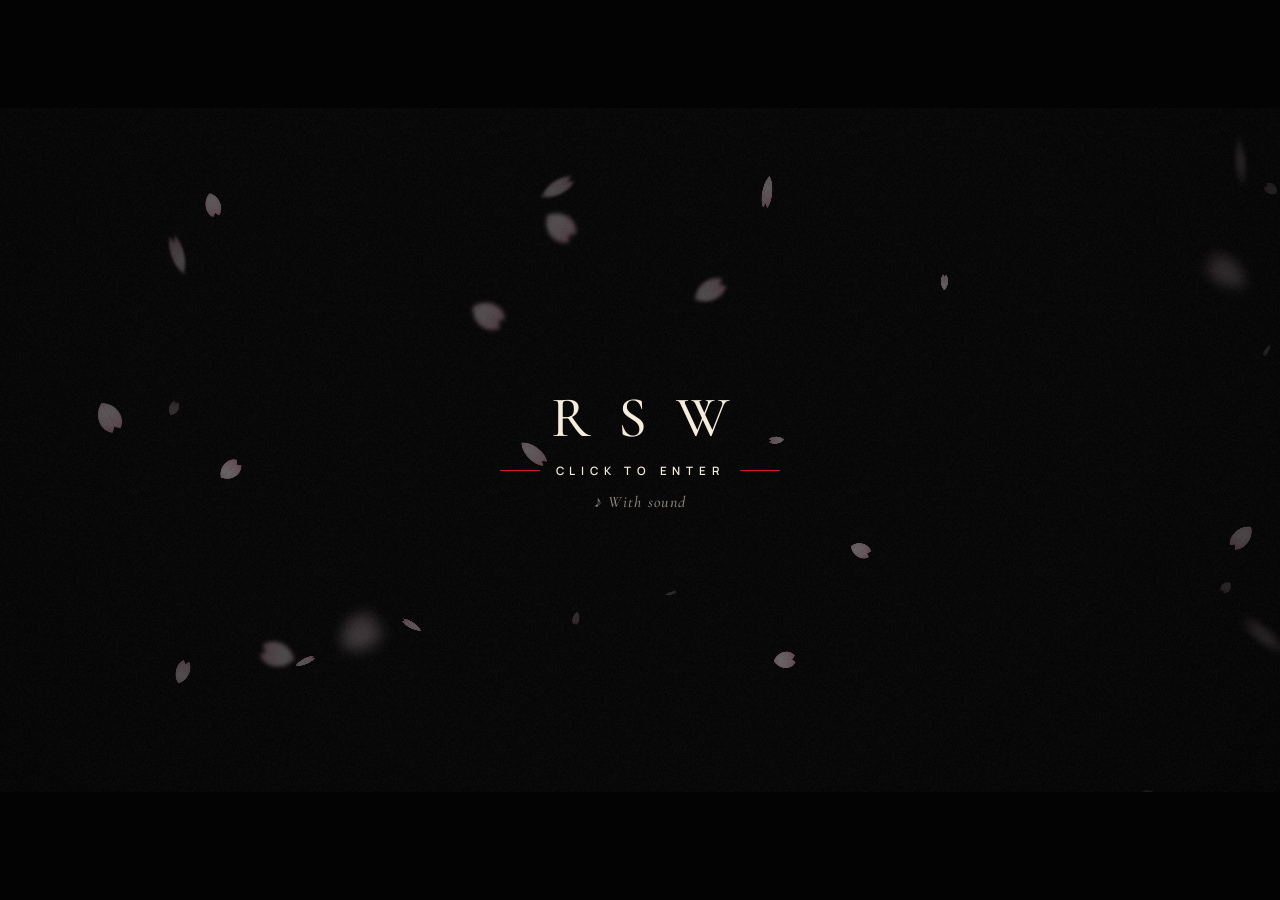
<file: index.html>
<!doctype html>
<html lang="en">
<head>
  <meta charset="utf-8">
  <meta name="viewport" content="width=device-width, initial-scale=1, viewport-fit=cover">
  <!-- Designed dark in its own colours: a phone's forced dark mode mustn't repaint it -->
  <meta name="color-scheme" content="dark only">
  <meta name="theme-color" content="#070606">
  <title>RSW · Coming Soon</title>
  <meta name="description" content="Real Saiyan Wellness. The awakening begins soon.">
  <meta property="og:title" content="RSW · Coming Soon">
  <meta property="og:description" content="Real Saiyan Wellness. The awakening begins soon.">
  <link rel="icon" href="favicon.svg" type="image/svg+xml">
  <!-- Test link: keep search engines out. Remove when it goes on the real domain. -->
  <meta name="robots" content="noindex">

  <link rel="preconnect" href="https://fonts.googleapis.com">
  <link rel="preconnect" href="https://fonts.gstatic.com" crossorigin>
  <!-- Cormorant Garamond for the line, Manrope for the small print -->
  <link rel="stylesheet" href="https://fonts.googleapis.com/css2?family=Cormorant+Garamond:ital,wght@0,500;1,500&family=Manrope:wght@500;600&display=swap">
  <!-- Only the letters the page uses: 近日公開 on the seal, 円相 力 一 on the shot labels; અમદાવાદ and શિસ્ત in Gujarati.
       A letter missing here falls back to another font. -->
  <link rel="stylesheet" href="https://fonts.googleapis.com/css2?family=Shippori+Mincho+B1:wght@800&text=%E8%BF%91%E6%97%A5%E5%85%AC%E9%96%8B%E5%86%86%E7%9B%B8%E5%8A%9B%E4%B8%80&display=swap">
  <link rel="stylesheet" href="https://fonts.googleapis.com/css2?family=Noto+Serif+Gujarati:wght@500&text=%E0%AA%85%E0%AA%AE%E0%AA%A6%E0%AA%BE%E0%AA%B5%E0%AA%B6%E0%AA%BF%E0%AA%B8%E0%AB%8D%E0%AA%A4&display=swap">
  <!-- ?v= makes a phone fetch the new file after an update instead of a cached one: change it whenever these files change -->
  <link rel="stylesheet" href="styles.css?v=12">
  <!-- The soundtrack first: ink.js cues it -->
  <script src="music.js?v=10" defer></script>
  <script src="ink.js?v=14" defer></script>
</head>
<body>
  <h1 class="sr-only">RSW, Real Saiyan Wellness: the awakening begins soon. Coming soon.</h1>

  <main class="scene" aria-hidden="true">
    <div class="push">
      <div class="spot"></div>
      <div class="beat"></div>
      <canvas class="petals-back"></canvas>
      <canvas class="ink"></canvas>
      <div class="seal"><span>近日</span><span>公開</span></div>
      <!-- ink.js swaps these words for each shot -->
      <div class="copy">
        <p class="label"></p>
        <p class="line">The awakening begins soon.</p>
        <p class="soon">Coming soon</p>
      </div>
      <p class="presents">Real Saiyan Wellness <em>presents</em></p>
    </div>
    <canvas class="petals-front"></canvas>
    <div class="vignette"></div>
    <div class="grain"></div>
    <div class="bars"></div>
  </main>

  <header class="ui ui-top">
    <p class="brand">Real Saiyan Wellness</p>
    <button class="sound" type="button" aria-pressed="false">Sound <b>off</b></button>
  </header>
  <footer class="ui ui-bottom">
    <p class="place">Ahmedabad · <span lang="gu">અમદાવાદ</span></p>
    <button class="replay" type="button"><span aria-hidden="true">↻</span> Replay</button>
  </footer>

  <!-- Shown when the browser won't play sound before a tap: the tap starts the teaser and its music together -->
  <button class="gate" type="button" hidden>
    <span class="gate-mark">RSW</span>
    <span class="gate-cta"><span><span class="touch">Tap</span><span class="mouse">Click</span> to enter</span></span>
    <span class="gate-note"><span aria-hidden="true">♪</span> With sound</span>
  </button>

  <!-- Rough edges for the seal, like ink pressed from a stone stamp -->
  <svg width="0" height="0" aria-hidden="true" style="position: absolute">
    <filter id="stone"><feTurbulence type="fractalNoise" baseFrequency="0.75" numOctaves="2" seed="3"/><feDisplacementMap in="SourceGraphic" scale="3.5"/></filter>
  </svg>
</body>
</html>
</file>
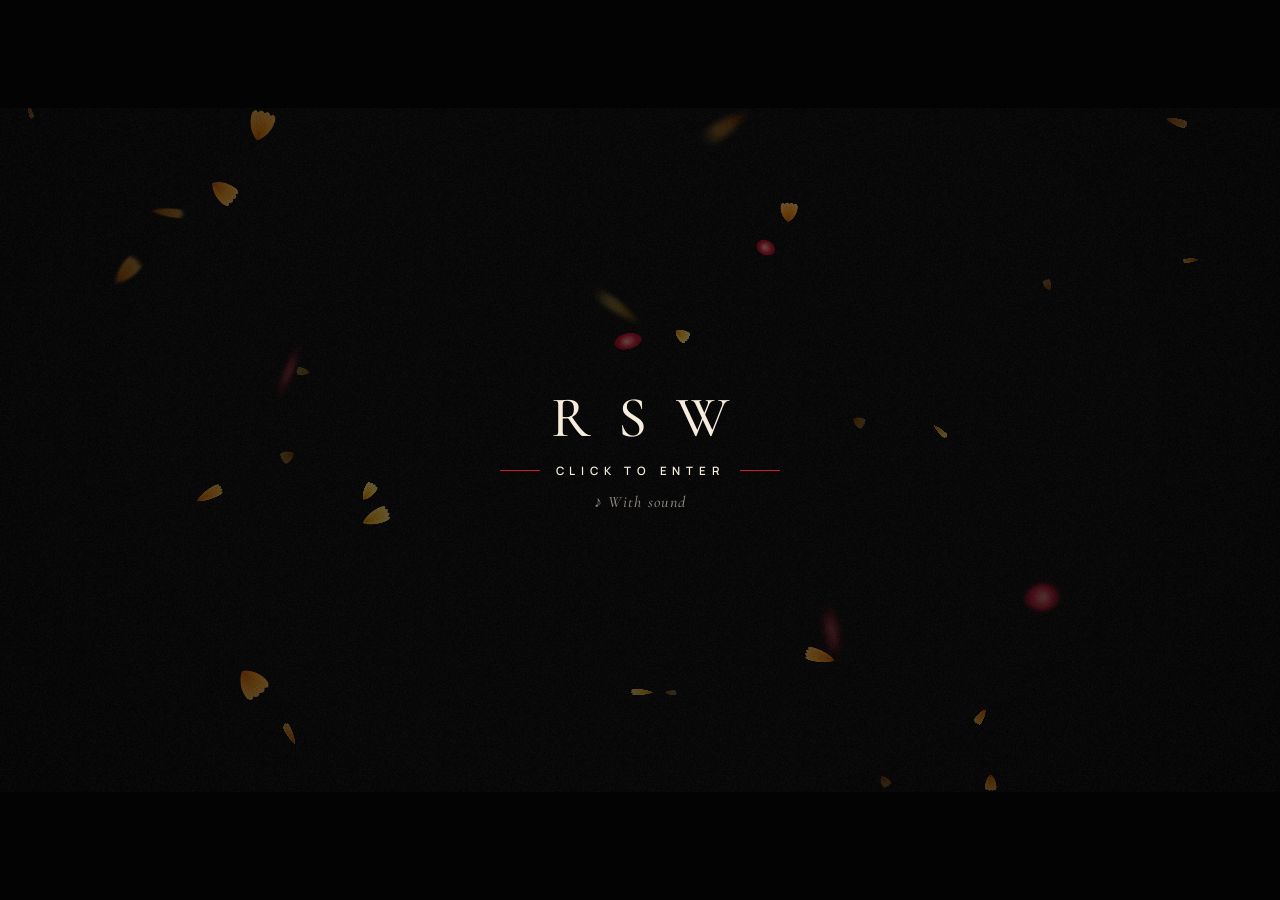
<file: india/index.html>
<!doctype html>
<html lang="en">
<head>
  <meta charset="utf-8">
  <meta name="viewport" content="width=device-width, initial-scale=1, viewport-fit=cover">
  <!-- Designed dark in its own colours: a phone's forced dark mode mustn't repaint it -->
  <meta name="color-scheme" content="dark only">
  <meta name="theme-color" content="#070606">
  <title>RSW · Coming Soon</title>
  <meta name="description" content="Real Saiyan Wellness. The awakening begins soon.">
  <meta property="og:title" content="RSW · Coming Soon">
  <meta property="og:description" content="Real Saiyan Wellness. The awakening begins soon.">
  <link rel="icon" href="../favicon.svg" type="image/svg+xml">
  <!-- Test link: keep search engines out. Remove when it goes on the real domain. -->
  <meta name="robots" content="noindex">

  <link rel="preconnect" href="https://fonts.googleapis.com">
  <link rel="preconnect" href="https://fonts.gstatic.com" crossorigin>
  <!-- Cormorant Garamond for the line, Manrope for the small print -->
  <link rel="stylesheet" href="https://fonts.googleapis.com/css2?family=Cormorant+Garamond:ital,wght@0,500;1,500&family=Manrope:wght@500;600&display=swap">
  <!-- India: Shrikhand for the Gujarati word and the stamp, Yatra One for the Hindi, Noto Serif for the
       small Gujarati and Hindi labels. Google serves each script's part only where it's used. -->
  <link rel="stylesheet" href="https://fonts.googleapis.com/css2?family=Shrikhand&family=Yatra+One&family=Noto+Serif+Gujarati:wght@500;700&family=Noto+Serif+Devanagari:wght@500;700&display=swap">
  <!-- ?v= makes a phone fetch the new file after an update instead of a cached one: change it whenever these files change -->
  <link rel="stylesheet" href="../styles.css?v=12">
  <link rel="stylesheet" href="india.css?v=4">
  <!-- The soundtrack first: ink.js cues it -->
  <script src="music.js?v=5" defer></script>
  <script src="ink.js?v=8" defer></script>
</head>
<body>
  <h1 class="sr-only">RSW, Real Saiyan Wellness: the awakening begins soon. Coming soon.</h1>

  <main class="scene" aria-hidden="true">
    <div class="push">
      <div class="spot"></div>
      <div class="beat"></div>
      <canvas class="petals-back"></canvas>
      <canvas class="ink"></canvas>
      <div class="seal" lang="gu"><span>ટૂંક</span><span>સમયમાં</span></div>
      <!-- ink.js swaps these words for each shot -->
      <div class="copy">
        <p class="label"></p>
        <p class="line">The awakening begins soon.</p>
        <p class="soon">Coming soon</p>
      </div>
      <p class="presents">Real Saiyan Wellness <em>presents</em></p>
    </div>
    <canvas class="petals-front"></canvas>
    <div class="vignette"></div>
    <div class="grain"></div>
    <div class="bars"></div>
  </main>

  <header class="ui ui-top">
    <p class="brand">Real Saiyan Wellness</p>
    <button class="sound" type="button" aria-pressed="false">Sound <b>off</b></button>
  </header>
  <footer class="ui ui-bottom">
    <p class="place">Ahmedabad · <span lang="gu">અમદાવાદ</span></p>
    <button class="replay" type="button"><span aria-hidden="true">↻</span> Replay</button>
  </footer>

  <!-- Shown when the browser won't play sound before a tap: the tap starts the teaser and its music together -->
  <button class="gate" type="button" hidden>
    <span class="gate-mark">RSW</span>
    <span class="gate-cta"><span><span class="touch">Tap</span><span class="mouse">Click</span> to enter</span></span>
    <span class="gate-note"><span aria-hidden="true">♪</span> With sound</span>
  </button>

  <!-- Rough edges for the stamp, like ink pressed from a rubber stamp -->
  <svg width="0" height="0" aria-hidden="true" style="position: absolute">
    <filter id="stone"><feTurbulence type="fractalNoise" baseFrequency="0.75" numOctaves="2" seed="3"/><feDisplacementMap in="SourceGraphic" scale="3.5"/></filter>
  </svg>
</body>
</html>
</file>
<file: styles.css>
/* ---------- RSW coming soon: the movie teaser ---------- */
/* Black screen, brush ink, cherry blossoms, film grain and one line of type per shot. ink.js paints
   and sets the scene's classes: is-open (the "presents" card), is-painting (the bars go), then for
   each shot is-written (its words; is-seal adds the seal) and is-leaving (it fades out like smoke);
   is-done shows the small print once. */

/* ---------- Tokens ---------- */
:root {
  color-scheme: dark only;
  --black: #070606;
  --cream: #f6ecdc;
  --red: #d01a2c;
  --muted: rgb(246 236 220 / 0.55);

  --serif: "Cormorant Garamond", "Times New Roman", serif;
  --sans: "Manrope", system-ui, sans-serif;
  --mincho: "Shippori Mincho B1", "Yu Mincho", serif;
  --gu: "Noto Serif Gujarati", var(--serif);

  --ease: cubic-bezier(0.16, 1, 0.3, 1);
  --gutter: clamp(1rem, 4vw, 3rem);
}

/* ---------- Base ---------- */
*,
*::before,
*::after {
  box-sizing: border-box;
}

html,
body {
  height: 100%;
  margin: 0;
  overflow: hidden;
  overscroll-behavior: none; /* no bounce or pull-to-refresh on phones */
  background: var(--black);
  -webkit-text-size-adjust: 100%;
  text-size-adjust: 100%;
}

body {
  color: var(--cream);
  font: 500 1rem/1.5 var(--sans);
  -webkit-font-smoothing: antialiased;
}

p {
  margin: 0;
}

:focus-visible {
  outline: 2px solid var(--cream);
  outline-offset: 4px;
}

.sr-only {
  position: absolute;
  width: 1px;
  height: 1px;
  margin: -1px;
  overflow: hidden;
  clip-path: inset(50%);
  white-space: nowrap;
}

[lang="gu"] {
  font-family: var(--gu);
}

/* ---------- Scene ---------- */
.scene {
  position: fixed;
  inset: 0;
  overflow: hidden;
  -webkit-user-select: none;
  user-select: none;
  -webkit-touch-callout: none;
}

.scene canvas {
  position: absolute;
  inset: 0;
  display: block;
  width: 100%;
  height: 100%;
}

/* The camera: a slow push in over the whole teaser */
.push {
  position: absolute;
  inset: 0;
  animation: push 26s cubic-bezier(0.2, 0.6, 0.3, 1) both;
}

/* A dim red light behind the word, rising with the ink */
.spot {
  position: absolute;
  inset: 0;
  background: radial-gradient(ellipse 46% 38% at 50% var(--spot-y, 42%), rgb(150 20 30 / 0.24), transparent 72%);
  opacity: 0;
  transition: opacity 3s ease;
}

.is-painting .spot {
  opacity: 1;
}

/* A brighter red that flares behind the ink on each beat; ink.js sets its opacity */
.beat {
  position: absolute;
  inset: 0;
  background: radial-gradient(ellipse 48% 40% at 50% var(--spot-y, 42%), rgb(215 32 46 / 0.5), transparent 70%);
  opacity: 0;
  pointer-events: none;
}

/* Between shots the ink lifts away like smoke; the next shot starts on a clean, sharp canvas */
.ink {
  transition: opacity 1.2s ease, filter 1.2s ease, transform 1.3s var(--ease);
}

.is-leaving .ink {
  opacity: 0;
  filter: blur(14px);
  transform: scale(1.03) translateY(-1.2%);
}

.vignette {
  position: absolute;
  inset: 0;
  background: radial-gradient(ellipse at 50% 45%, transparent 50%, rgb(0 0 0 / 0.75) 100%);
  pointer-events: none;
}

/* Film grain: a noise tile (made by ink.js) that jumps around eight times a second */
.grain {
  position: absolute;
  inset: -50%;
  opacity: 0.06;
  background-image: var(--noise);
  pointer-events: none;
  animation: grain 0.9s steps(8) infinite;
}

/* Letterbox bars for the cold open; they slide away when the brush starts */
.bars::before,
.bars::after {
  content: "";
  position: absolute;
  right: 0;
  left: 0;
  z-index: 2;
  height: 12vh;
  background: #000;
  transition: transform 1.6s var(--ease);
}

.bars::before {
  top: 0;
}

.bars::after {
  bottom: 0;
}

.is-painting .bars::before {
  transform: translateY(-100%);
}

.is-painting .bars::after {
  transform: translateY(100%);
}

/* ---------- Cold open ---------- */
.presents {
  position: absolute;
  top: var(--cy, 42%);
  left: 50%;
  width: max-content;
  max-width: calc(100% - 2 * var(--gutter));
  font: 500 clamp(0.62rem, 1vw, 0.78rem) / 1.6 var(--sans);
  letter-spacing: 0.55em;
  text-align: center;
  text-transform: uppercase;
  color: var(--muted);
  opacity: 0;
  transform: translate(-50%, -50%);
}

.presents em {
  font: italic 500 1.5em/1 var(--serif);
  letter-spacing: 0.08em;
  text-transform: none;
  color: var(--cream);
}

.is-open .presents {
  animation: presents 2.1s ease both;
}

/* ---------- The seal: 近日公開, "coming soon", stamped beside the word ---------- */
.seal {
  position: absolute;
  top: var(--seal-y, 50%);
  left: var(--seal-x, 70%);
  display: flex;
  flex-direction: row-reverse;
  justify-content: center;
  gap: 0.06em;
  width: var(--seal, 4rem);
  height: var(--seal, 4rem);
  padding: 0.12em;
  border-radius: 4px;
  background: var(--red);
  color: var(--cream);
  font: 800 calc(var(--seal, 4rem) * 0.36) / 1 var(--mincho);
  box-shadow: inset 0 0 0 0.07em var(--red), inset 0 0 0 0.13em var(--cream);
  filter: url(#stone);
  opacity: 0;
  transform: rotate(-2deg) scale(1.4);
}

.seal span {
  display: grid;
  place-items: center;
  writing-mode: vertical-rl;
}

.is-seal.is-written .seal {
  animation: seal 0.42s cubic-bezier(0.3, 1.4, 0.5, 1) both;
}

.is-leaving .seal {
  opacity: 0 !important;
  transition: opacity 0.9s ease;
}

/* ---------- The line ---------- */
.copy {
  position: absolute;
  top: var(--copy-y, 70%);
  left: 50%;
  width: var(--copy-w, calc(100% - 2 * var(--gutter)));
  text-align: center;
  transform: translateX(-50%);
  transition: opacity 1s ease, filter 1s ease;
}

/* The ensō holds its words inside the circle, without the rules either side */
.copy-center .copy {
  transform: translate(-50%, -50%);
}

.copy-center .soon::before,
.copy-center .soon::after {
  display: none;
}

.is-leaving .copy {
  opacity: 0;
  filter: blur(8px);
}

/* The shot's name: its kanji and what it means */
.label {
  margin-bottom: 0.9rem;
  font: 600 0.64rem/1.4 var(--sans);
  letter-spacing: 0.45em;
  text-transform: uppercase;
  color: var(--muted);
  opacity: 0;
}

.label:empty {
  display: none;
}

.label .k {
  margin-right: 0.5em;
  font: 800 1.45em/1 var(--mincho);
  letter-spacing: 0.12em;
  color: var(--cream);
}

.is-written .label {
  animation: rise 1.4s var(--ease) 0.2s both;
}

.line {
  font: 500 clamp(1rem, 2.1vw, 1.7rem) / 1.35 var(--serif);
  letter-spacing: 0.3em;
  text-transform: uppercase;
  color: var(--cream);
  opacity: 0;
}

.is-written .line {
  animation: track 2.4s var(--ease) 0.5s both;
}

.soon {
  display: inline-flex;
  align-items: center;
  gap: 1.1rem;
  margin-top: 1.1rem;
  font: 600 clamp(0.6rem, 0.9vw, 0.72rem) / 1 var(--sans);
  letter-spacing: 0.6em;
  text-transform: uppercase;
  color: var(--red);
  opacity: 0;
}

.soon [lang="gu"] {
  font-size: 1.25em;
  letter-spacing: 0.08em;
  text-transform: none;
}

.soon::before,
.soon::after {
  content: "";
  width: clamp(1.5rem, 4vw, 3rem);
  height: 1px;
  background: currentColor;
  opacity: 0.6;
}

.is-written .soon {
  animation: rise 1.6s var(--ease) 1.5s both;
}

/* ---------- Small print round the edges ---------- */
.ui {
  position: fixed;
  right: 0;
  left: 0;
  z-index: 3;
  display: flex;
  align-items: center;
  justify-content: space-between;
  gap: 1rem;
  padding: 0 max(var(--gutter), env(safe-area-inset-right)) 0 max(var(--gutter), env(safe-area-inset-left));
  font: 600 0.66rem/1 var(--sans);
  letter-spacing: 0.32em;
  text-transform: uppercase;
  color: var(--muted);
}

.ui-top {
  top: max(1.4rem, env(safe-area-inset-top));
}

.ui-bottom {
  bottom: max(1.4rem, env(safe-area-inset-bottom));
}

/* The small print fades in once the first shot is up; the sound hint shows from the start */
.ui > * {
  opacity: 0;
  transition: opacity 1.6s ease;
}

.is-done .ui > *,
.ui > .sound[aria-pressed="true"] {
  opacity: 0.85;
}

.place [lang="gu"] {
  font-size: 1.15em;
  letter-spacing: 0.06em;
}

.replay,
.sound {
  min-width: 2.75rem;
  min-height: 2.75rem;
  padding: 0 0.25rem;
  margin: 0 -0.25rem;
  border: 0;
  background: none;
  color: var(--cream);
  font: inherit;
  letter-spacing: inherit;
  text-transform: inherit;
  cursor: pointer;
  touch-action: manipulation;
  -webkit-tap-highlight-color: transparent;
}

.is-done .ui > .replay:hover,
.ui > .sound:hover {
  opacity: 1;
}

.sound b {
  font-weight: inherit;
  color: var(--muted);
}

.sound[aria-pressed="true"] b {
  color: var(--red);
}

/* ---------- The gate: "Tap to enter", when the browser needs a tap before any sound ---------- */
.gate {
  position: fixed;
  inset: 0;
  z-index: 5;
  display: grid;
  place-content: center;
  justify-items: center;
  gap: 1.1rem;
  border: 0;
  background: rgb(7 6 6 / 0.55);
  color: var(--cream);
  font: inherit;
  cursor: pointer;
  touch-action: manipulation;
  -webkit-tap-highlight-color: transparent;
  transition: opacity 0.8s ease, visibility 0s 0.8s;
}

.gate[hidden] {
  display: none;
}

.is-entered .gate {
  opacity: 0;
  visibility: hidden;
}

.gate-mark {
  font: 500 clamp(2.4rem, 6vw, 3.6rem) / 1 var(--serif);
  letter-spacing: 0.5em;
  margin-right: -0.5em; /* the tracking after the last letter, so RSW sits centred */
}

.gate-cta {
  display: inline-flex;
  align-items: center;
  gap: 1rem;
  font: 600 0.72rem/1 var(--sans);
  letter-spacing: 0.5em;
  text-transform: uppercase;
  animation: breathe 2.4s ease-in-out infinite;
}

.gate-cta::before,
.gate-cta::after {
  content: "";
  width: 2.5rem;
  height: 1px;
  background: var(--red);
}

.gate-note {
  font: italic 500 1rem/1 var(--serif);
  letter-spacing: 0.08em;
  color: var(--muted);
}

.gate .mouse {
  display: none;
}

@media (hover: hover) and (pointer: fine) {
  .gate .touch {
    display: none;
  }

  .gate .mouse {
    display: inline;
  }
}

/* Narrow phones: tighter tracking so the line stays on one row */
@media (max-width: 30rem) {
  .line {
    letter-spacing: 0.18em;
  }

  .is-written .line {
    animation-name: track-narrow;
  }

  .soon {
    letter-spacing: 0.45em;
  }

  .ui {
    letter-spacing: 0.22em;
  }
}

/* The smallest phones (a folded Galaxy Fold, an old iPhone SE): the big RSW is the brand, so the
   small one goes, and the sound button keeps its corner */
@media (max-width: 22.5rem) {
  .brand {
    display: none;
  }

  .sound {
    margin-left: auto;
  }

  .ui {
    letter-spacing: 0.16em;
  }

  .gate-cta::before,
  .gate-cta::after {
    width: 1.5rem;
  }

  /* No rules beside "coming soon", so longer lines like "Lab-tested · Every batch" stay on one row */
  .soon::before,
  .soon::after {
    display: none;
  }

  .soon {
    letter-spacing: 0.3em;
  }
}

/* Phones on their side: no shot name, a smaller line, so the words fit under the art */
@media (max-height: 32.5rem) and (min-aspect-ratio: 1/1) {
  .label {
    display: none;
  }

  .line {
    font-size: 0.95rem;
  }

  .soon {
    margin-top: 0.6rem;
  }

  /* Inside a small ensō: smaller, tighter words, so they don't stack one per row */
  .copy-center .line {
    font-size: 0.82rem;
    letter-spacing: 0.12em;
  }

  .copy-center .soon {
    margin-top: 0.4rem;
    letter-spacing: 0.3em;
  }

  .ui-top {
    top: max(0.9rem, env(safe-area-inset-top));
  }

  .ui-bottom {
    bottom: max(0.9rem, env(safe-area-inset-bottom));
  }
}

/* ---------- Motion ---------- */
@keyframes push {
  from {
    transform: scale(1.07);
  }

  to {
    transform: scale(1);
  }
}

@keyframes grain {
  0% { transform: translate(0, 0); }
  12% { transform: translate(-5%, 3%); }
  25% { transform: translate(4%, -6%); }
  37% { transform: translate(-7%, -2%); }
  50% { transform: translate(6%, 5%); }
  62% { transform: translate(-3%, 7%); }
  75% { transform: translate(7%, -4%); }
  87% { transform: translate(-6%, -7%); }
}

@keyframes presents {
  0% {
    opacity: 0;
    filter: blur(6px);
  }

  30%,
  70% {
    opacity: 1;
    filter: blur(0);
  }

  100% {
    opacity: 0;
    filter: blur(4px);
  }
}

@keyframes seal {
  0% {
    opacity: 0;
    transform: rotate(-2deg) scale(1.4);
  }

  100% {
    opacity: 1;
    transform: rotate(-2deg) scale(1);
  }
}

/* The trailer title move: letters drift together out of a blur */
@keyframes track {
  from {
    opacity: 0;
    letter-spacing: 0.75em;
    filter: blur(10px);
  }

  to {
    opacity: 1;
    letter-spacing: 0.3em;
    filter: blur(0);
  }
}

@keyframes breathe {
  50% {
    opacity: 0.4;
  }
}

@keyframes track-narrow {
  from {
    opacity: 0;
    letter-spacing: 0.5em;
    filter: blur(10px);
  }

  to {
    opacity: 1;
    letter-spacing: 0.18em;
    filter: blur(0);
  }
}

@keyframes rise {
  from {
    opacity: 0;
    transform: translateY(0.6rem);
  }

  to {
    opacity: 1;
    transform: none;
  }
}

/* Reduced motion: no camera move or grain; everything lands in its end state */
@media (prefers-reduced-motion: reduce) {
  *,
  *::before,
  *::after {
    animation-duration: 0.01ms !important;
    animation-iteration-count: 1 !important;
    transition-duration: 0.01ms !important;
  }

  .grain {
    animation: none;
  }
}
</file>
<file: india/india.css>
/* ---------- RSW coming soon, India: what differs from ../styles.css ---------- */
:root {
  --mincho: "Noto Serif Gujarati", "Noto Serif Devanagari", serif; /* the labels' script word */
}

.label .k {
  font-weight: 700;
  letter-spacing: 0.04em;
}

.label .k[lang="hi"] {
  font-family: "Noto Serif Devanagari", serif;
}

/* The stamp: round, "ટૂંક સમયમાં" (coming soon) in Gujarati, two lines */
.seal {
  flex-direction: column;
  align-items: center;
  gap: 0.05em;
  padding: 0;
  border-radius: 50%;
  font: 400 calc(var(--seal, 4rem) * 0.22) / 1.1 "Shrikhand", var(--gu);
}

.seal span {
  writing-mode: horizontal-tb;
}

/* Round, the stamp needs a little more room than the square seal for its two words */
.seal {
  width: calc(var(--seal, 4rem) * 1.15);
  height: calc(var(--seal, 4rem) * 1.15);
}
</file>
